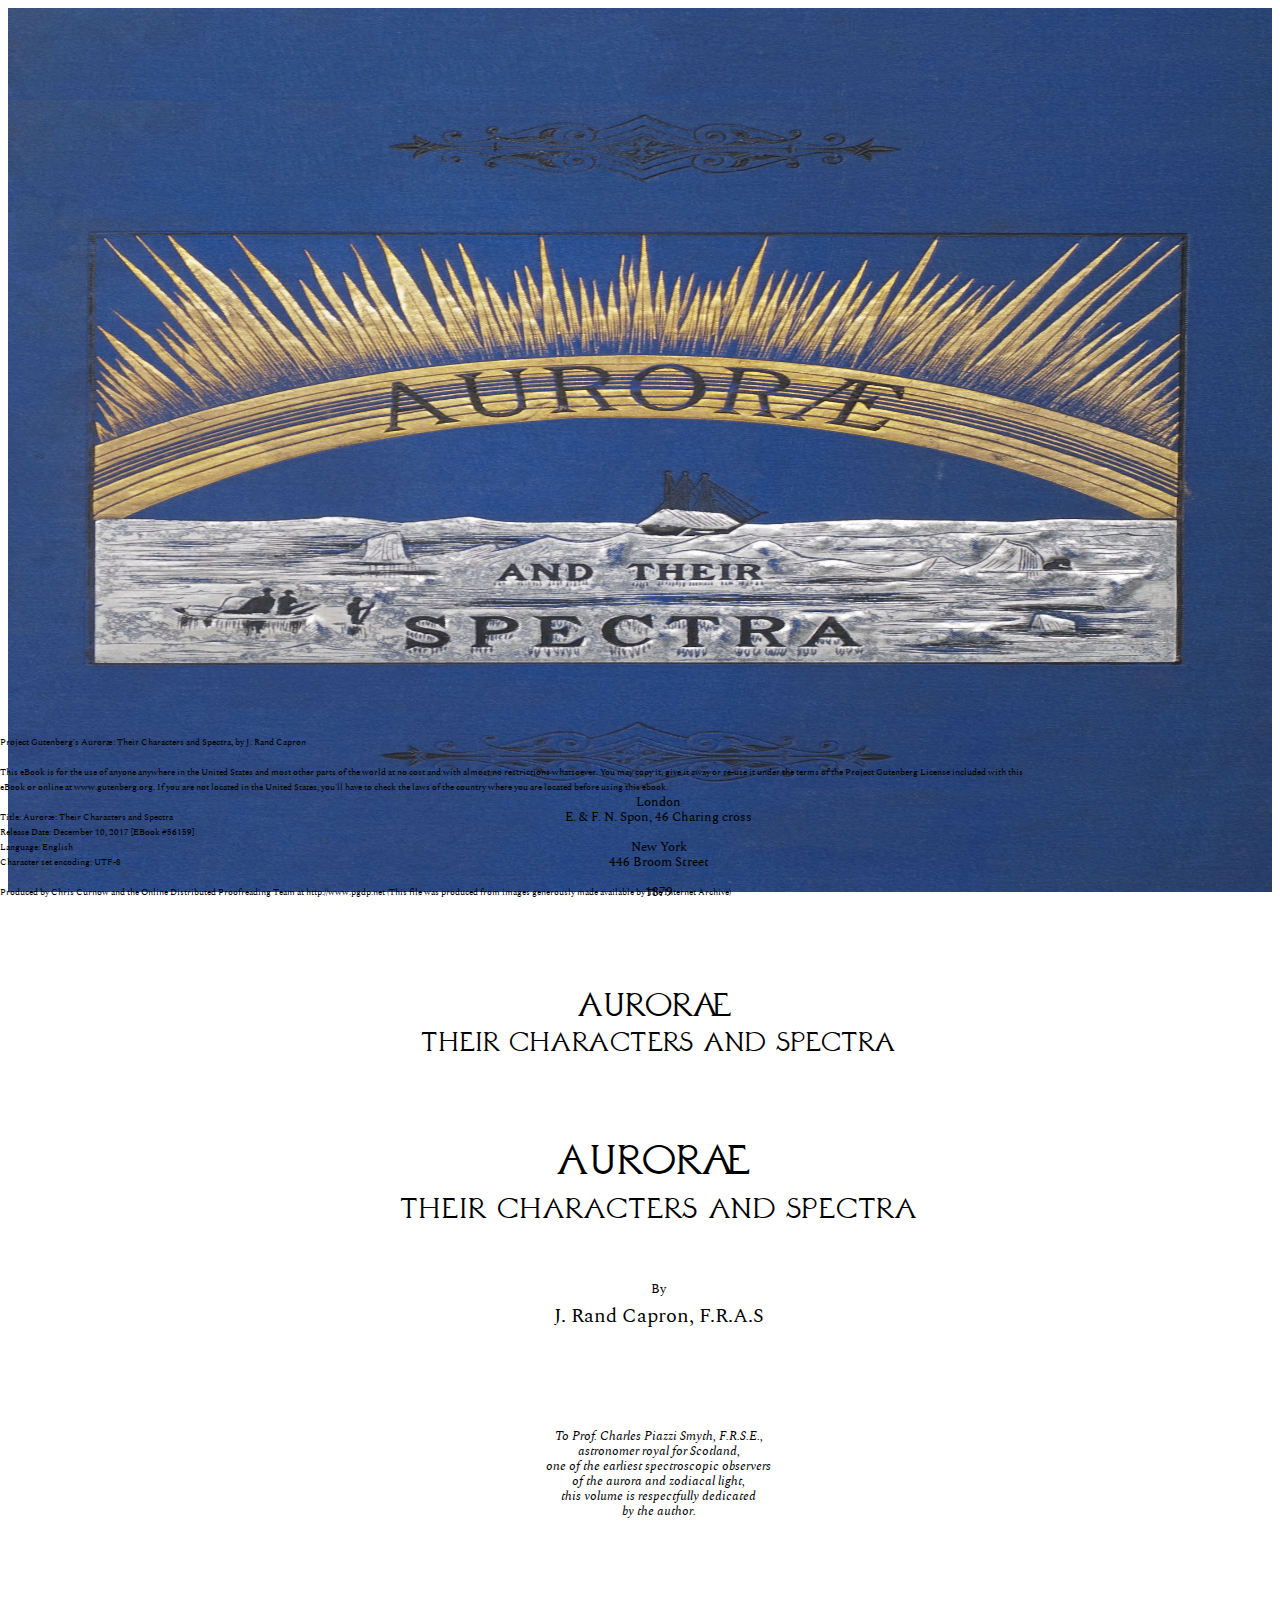
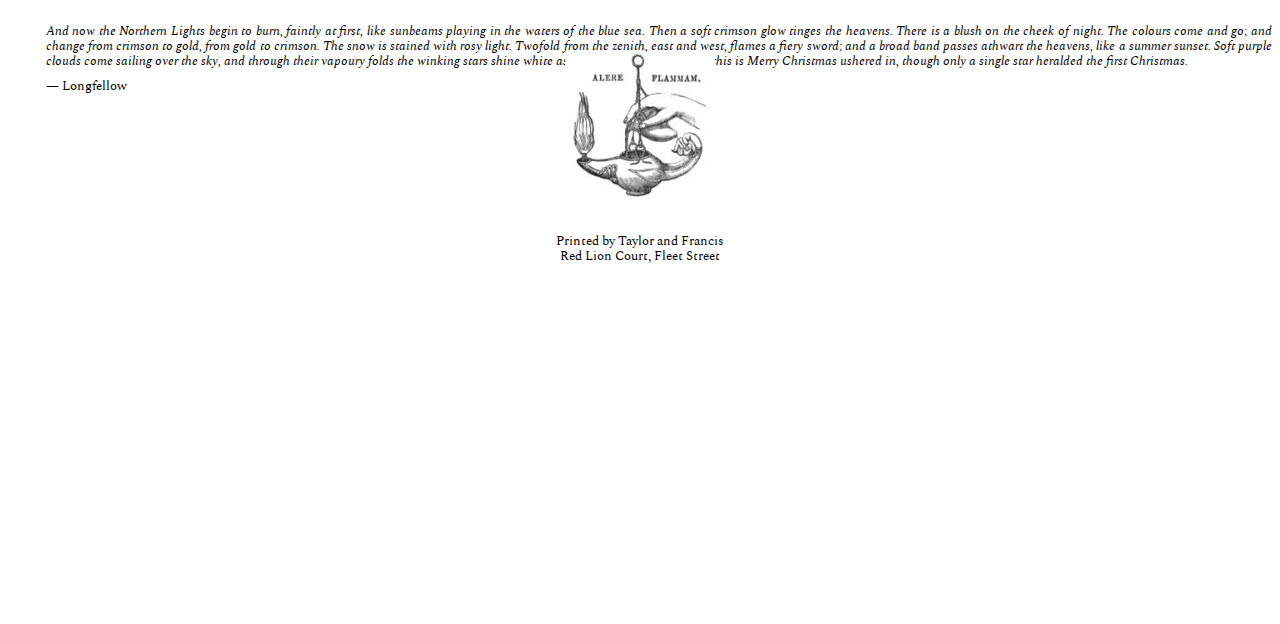
<file: short.html>
<!DOCTYPE html PUBLIC>
<html lang="en" lang="en">
	<head>
		<meta http-equiv="Content-Type" content="text/html;charset=utf-8" />
		<meta http-equiv="Content-Style-Type" content="text/css" />
		<title>Auroræ: Their Characters and Spectra.</title>
		<meta name="author" content="J. Rand Capron" />
		<meta name="subject" content="Project Gutenberg eBook" />

		<link href="book.css" rel="stylesheet" type="text/css" />

		<script>
			window.PagedConfig = {
				...window.PagedConfig,
				settings: {
					hyphenGlyph: "\u002D",
				},
			};
		</script>

		<script src="https://elliot.up.railway.app/static/pagedjs/browser.js"></script>
		<script src="https://elliot.up.railway.app/static/handler/image-loading-handler.js"></script>
		<script src="https://elliot.up.railway.app/static/handler/relative-to-absolute-static-files-handler.js"></script>

		<link
			rel="stylesheet"
			href="https://elliot.up.railway.app/static/preview.css"
			media="screen"
		/>
		<link rel="stylesheet" href="preview.css" media="screen" />

		<!-- Typos -->
		<link rel="stylesheet" href="fonts/spectral/stylesheet.css" />
		<link rel="stylesheet" href="fonts/daubenton/stylesheet.css" />
	</head>
	<body>
		<section id="cover">
			<h1>Auroræ : their characters and spectra</h1>
			<img src="images/cover.jpg" />
		</section>

		<!-- page PRE -->

		<section class="frontmatter" id="pre">
			<div id="absolute-bottom">
				<p>
					Project Gutenberg's Auroræ: Their Characters and Spectra, by J. Rand
					Capron
				</p>

				<p>
					This eBook is for the use of anyone anywhere in the United States and
					most other parts of the world at no cost and with almost no
					restrictions whatsoever. You may copy it, give it away or re-use it
					under the terms of the Project Gutenberg License included with this
					eBook or online at www.gutenberg.org. If you are not located in the
					United States, you'll have to check the laws of the country where you
					are located before using this ebook.
				</p>

				<p>
					Title: Auroræ: Their Characters and Spectra<br />

					Release Date: December 10, 2017 [EBook #56159]<br />

					Language: English<br />
					Character set encoding: UTF-8
				</p>

				<p>
					Produced by Chris Curnow and the Online Distributed Proofreading Team
					at http://www.pgdp.net (This file was produced from images generously
					made available by The Internet Archive)
				</p>
			</div>
		</section>

		<!-- page half title _________________________________________________________ -->
		<section class="frontmatter" data-type="half-title">
			<h1>
				Auroræ<br />
				<span class="smaller">Their characters and spectra</span>
			</h1>
		</section>

		<!-- page half title _________________________________________________________ -->
		<section class="frontmatter" data-type="titlepage">
			<h1>Auroræ<span class="smaller">Their characters and spectra</span></h1>

			<p id="author"><span>By</span> J. Rand Capron, F.R.A.S</p>

			<div id="editor">
				<p class="editor">London<br />E. &amp; F. N. Spon, 46 Charing cross</p>

				<p class="editor">New York<br />446 Broom Street</p>

				<p class="editor">1879</p>
			</div>
		</section>

		<!-- page copyright _________________________________________________________ -->
		<section class="frontmatter" data-type="copyright">
			<div id="flexbox">
				<img
					src="images/alere.jpg"
					width="150"
					height="150"
					alt="ALERE FLAMMAM."
				/>

				<p>
					Printed by Taylor and Francis<br />
					Red Lion Court, Fleet Street
				</p>
			</div>
		</section>

		<!-- page dedication_________________________________________________________ -->
		<section class="frontmatter" data-type="dedication">
			<p>
				To Prof. Charles Piazzi Smyth, F.R.S.E.,<br />
				astronomer royal for Scotland,<br />
				one of the earliest spectroscopic observers<br />
				of the aurora and zodiacal light,<br />
				this volume is respectfully dedicated <br />by the author.
			</p>
		</section>

		<section class="frontmatter" data-type="epigraph">
			<blockquote>
				<p>
					And now the Northern Lights begin to burn, faintly at first, like
					sunbeams playing in the waters of the blue sea. Then a soft crimson
					glow tinges the heavens. There is a blush on the cheek of night. The
					colours come and go; and change from crimson to gold, from gold to
					crimson. The snow is stained with rosy light. Twofold from the zenith,
					east and west, flames a fiery sword; and a broad band passes athwart
					the heavens, like a summer sunset. Soft purple clouds come sailing
					over the sky, and through their vapoury folds the winking stars shine
					white as silver. With such pomp as this is Merry Christmas ushered in,
					though only a single star heralded the first Christmas.
				</p>

				<p class="caption">Longfellow</p>
			</blockquote>
		</section>
	</body>
</html>
</file>
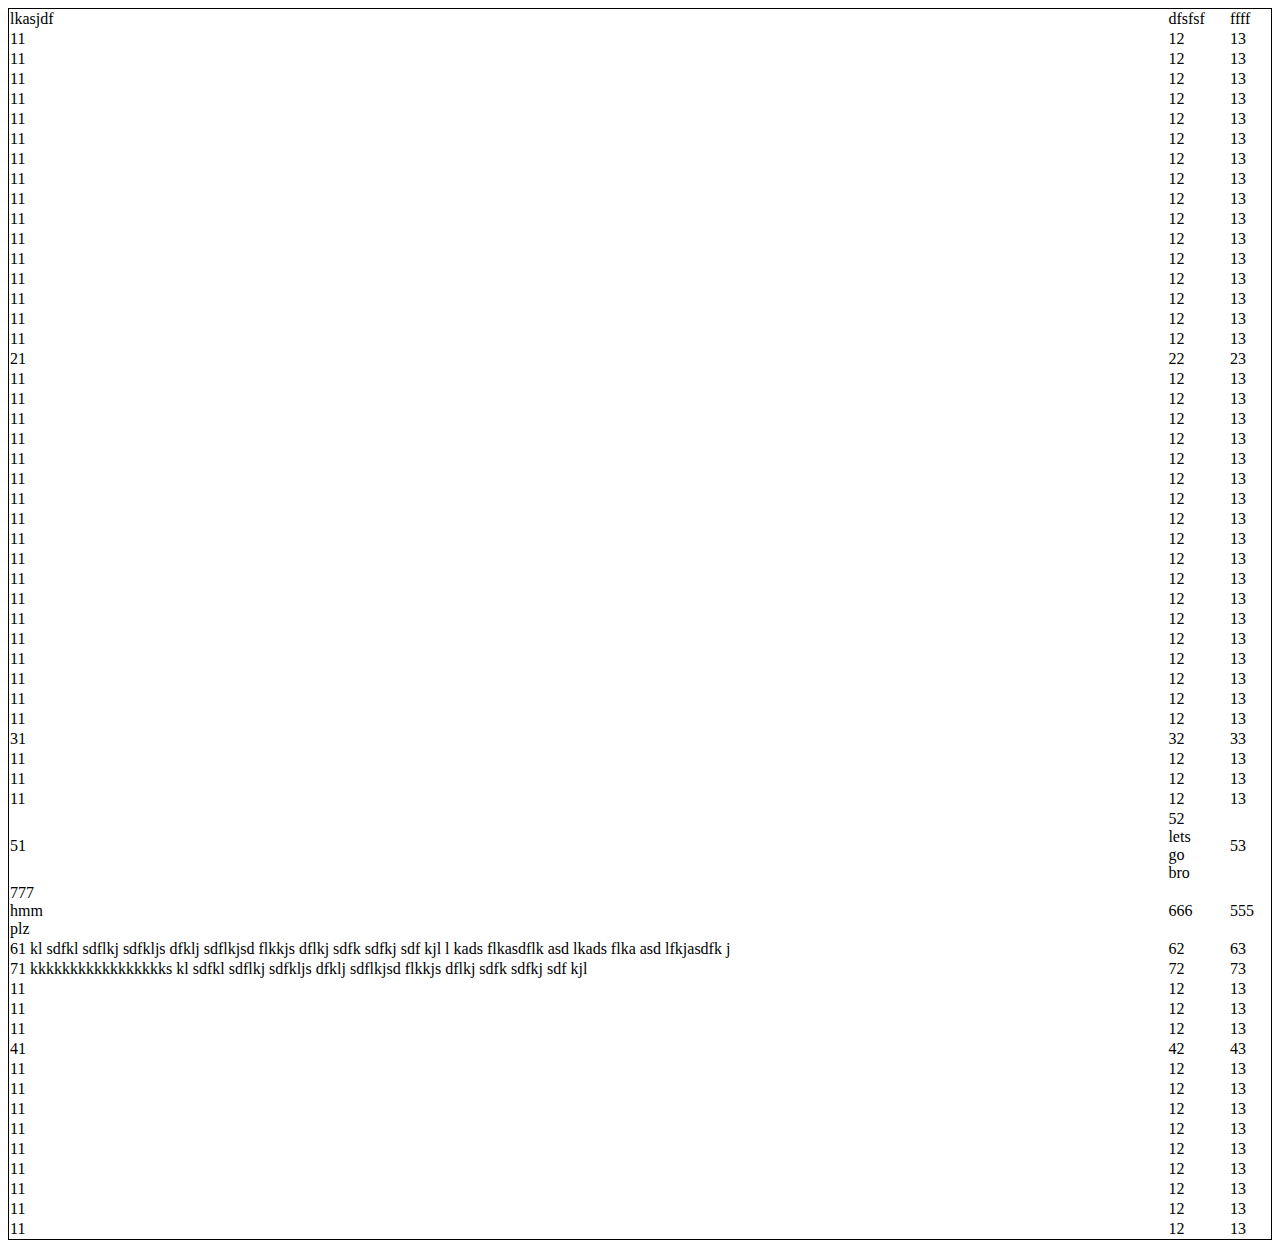
<file: tables.html>
<!DOCTYPE html PUBLIC>
<html lang="en" lang="en">
	<head>
		<meta http-equiv="Content-Type" content="text/html;charset=utf-8" />
		<meta http-equiv="Content-Style-Type" content="text/css" />
		<title>Auroræ: Their Characters and Spectra.</title>
		<meta name="author" content="J. Rand Capron" />
		<meta name="subject" content="Project Gutenberg eBook" />

		<link href="test.css" rel="stylesheet" type="text/css" />

		<script>
			function testinger() {
				const targetProperty = "break-inside";
				const targetValue = "avoid";

				const allElements = document.querySelectorAll("tbody");

				// Create an array to store matching elements
				const matchingElements = [];

				console.log(allElements);

				// Loop through all elements and check their computed styles
				allElements.forEach((element) => {
					const styles = getComputedStyle(element);
					console.log(element, styles.getPropertyValue(targetProperty));
					// Check if the property matches the desired value
					if (styles.getPropertyValue(targetProperty) === targetValue) {
						matchingElements.push(element);
					}
				});

				console.log(matchingElements);

				matchingElements.forEach((tbody) => {
					const trs = Array.from(tbody.getElementsByTagName("tr"));

					console.log(trs);

					trs.forEach((tr) => {
						console.log("yooooo");

						// Create a new node (container) to replace the moved element
						const newNode = document.createElement("tbody");

						console.log(newNode);
						console.log(tbody);
						console.log(tr);

						// Append the element to the new node

						// Replace the original element with the new node
						// parentElement.replaceChild(newNode, tr);
						newNode.appendChild(tr);
						tbody.parentNode.insertBefore(newNode, tbody);
					});

					tbody.remove();
				});
			}

			window.PagedConfig = {
				...window.PagedConfig,
				before: () => {
					return new Promise((resolve, reject) => {
						testinger();

						resolve();
					});
				},
			};
		</script>

		<script src="https://elliot.up.railway.app/static/pagedjs/browser.js"></script>
		<script src="https://elliot.up.railway.app/static/handler/relative-to-absolute-static-files-handler.js"></script>

		<link
			rel="stylesheet"
			href="https://elliot.up.railway.app/static/preview.css"
			media="screen"
		/>
		<link rel="stylesheet" href="preview.css" media="screen" />

		<!-- Typos -->
		<link rel="stylesheet" href="fonts/spectral/stylesheet.css" />
		<link rel="stylesheet" href="fonts/daubenton/stylesheet.css" />

		<!-- <script src="test.js"></script> -->
		<!-- <script src="repeat-table-header.js"></script> -->
	</head>
	<body>
		<section>
			<table>
				<thead>
					<tr>
						<td>lkasjdf</td>
						<td>dfsfsf</td>
						<td>ffff</td>
					</tr>
				</thead>
				<tbody>
					<tr>
						<td>11</td>
						<td>12</td>
						<td>13</td>
					</tr>
					<tr>
						<td>11</td>
						<td>12</td>
						<td>13</td>
					</tr>
					<tr>
						<td>11</td>
						<td>12</td>
						<td>13</td>
					</tr>
					<tr>
						<td>11</td>
						<td>12</td>
						<td>13</td>
					</tr>
					<tr>
						<td>11</td>
						<td>12</td>
						<td>13</td>
					</tr>
					<tr>
						<td>11</td>
						<td>12</td>
						<td>13</td>
					</tr>
					<tr>
						<td>11</td>
						<td>12</td>
						<td>13</td>
					</tr>
					<tr>
						<td>11</td>
						<td>12</td>
						<td>13</td>
					</tr>
					<tr>
						<td>11</td>
						<td>12</td>
						<td>13</td>
					</tr>
					<tr>
						<td>11</td>
						<td>12</td>
						<td>13</td>
					</tr>
					<tr>
						<td>11</td>
						<td>12</td>
						<td>13</td>
					</tr>
					<tr>
						<td>11</td>
						<td>12</td>
						<td>13</td>
					</tr>
					<tr>
						<td>11</td>
						<td>12</td>
						<td>13</td>
					</tr>
					<tr>
						<td>11</td>
						<td>12</td>
						<td>13</td>
					</tr>
					<tr>
						<td>11</td>
						<td>12</td>
						<td>13</td>
					</tr>
					<tr>
						<td>11</td>
						<td>12</td>
						<td>13</td>
					</tr>
					<tr>
						<td>21</td>
						<td>22</td>
						<td>23</td>
					</tr>
					<tr>
						<td>11</td>
						<td>12</td>
						<td>13</td>
					</tr>
					<tr>
						<td>11</td>
						<td>12</td>
						<td>13</td>
					</tr>
					<tr>
						<td>11</td>
						<td>12</td>
						<td>13</td>
					</tr>
					<tr>
						<td>11</td>
						<td>12</td>
						<td>13</td>
					</tr>
					<tr>
						<td>11</td>
						<td>12</td>
						<td>13</td>
					</tr>
					<tr>
						<td>11</td>
						<td>12</td>
						<td>13</td>
					</tr>
					<tr>
						<td>11</td>
						<td>12</td>
						<td>13</td>
					</tr>
					<tr>
						<td>11</td>
						<td>12</td>
						<td>13</td>
					</tr>
					<tr>
						<td>11</td>
						<td>12</td>
						<td>13</td>
					</tr>
					<tr>
						<td>11</td>
						<td>12</td>
						<td>13</td>
					</tr>
					<tr>
						<td>11</td>
						<td>12</td>
						<td>13</td>
					</tr>
					<tr>
						<td>11</td>
						<td>12</td>
						<td>13</td>
					</tr>
					<tr>
						<td>11</td>
						<td>12</td>
						<td>13</td>
					</tr>
					<tr>
						<td>11</td>
						<td>12</td>
						<td>13</td>
					</tr>
					<tr>
						<td>11</td>
						<td>12</td>
						<td>13</td>
					</tr>
					<tr>
						<td>11</td>
						<td>12</td>
						<td>13</td>
					</tr>
					<tr>
						<td>11</td>
						<td>12</td>
						<td>13</td>
					</tr>
					<tr>
						<td>11</td>
						<td>12</td>
						<td>13</td>
					</tr>
					<tr>
						<td>31</td>
						<td>32</td>
						<td>33</td>
					</tr>
					<tr>
						<td>11</td>
						<td>12</td>
						<td>13</td>
					</tr>
					<tr>
						<td>11</td>
						<td>12</td>
						<td>13</td>
					</tr>
					<tr>
						<td>11</td>
						<td>12</td>
						<td>13</td>
					</tr>
					<tr>
						<td>51</td>
						<td>52<br />lets<br />go<br />bro</td>
						<td>53</td>
					</tr>
					<tr>
						<td>777<br />hmm<br />plz</td>
						<td>666</td>
						<td>555</td>
					</tr>
					<tr>
						<td>
							61 kl sdfkl sdflkj sdfkljs dfklj sdflkjsd flkkjs dflkj sdfk sdfkj
							sdf kjl l kads flkasdflk asd lkads flka asd lfkjasdfk j
						</td>
						<td>62</td>
						<td>63</td>
					</tr>
					<tr>
						<td>
							71 kkkkkkkkkkkkkkkkks kl sdfkl sdflkj sdfkljs dfklj sdflkjsd
							flkkjs dflkj sdfk sdfkj sdf kjl
						</td>
						<td>72</td>
						<td>73</td>
					</tr>
					<tr>
						<td>11</td>
						<td>12</td>
						<td>13</td>
					</tr>
					<tr>
						<td>11</td>
						<td>12</td>
						<td>13</td>
					</tr>
					<tr>
						<td>11</td>
						<td>12</td>
						<td>13</td>
					</tr>
					<tr>
						<td>41</td>
						<td>42</td>
						<td>43</td>
					</tr>
					<tr>
						<td>11</td>
						<td>12</td>
						<td>13</td>
					</tr>
					<tr>
						<td>11</td>
						<td>12</td>
						<td>13</td>
					</tr>
					<tr>
						<td>11</td>
						<td>12</td>
						<td>13</td>
					</tr>
					<tr>
						<td>11</td>
						<td>12</td>
						<td>13</td>
					</tr>
					<tr>
						<td>11</td>
						<td>12</td>
						<td>13</td>
					</tr>
					<tr>
						<td>11</td>
						<td>12</td>
						<td>13</td>
					</tr>
					<tr>
						<td>11</td>
						<td>12</td>
						<td>13</td>
					</tr>
					<tr>
						<td>11</td>
						<td>12</td>
						<td>13</td>
					</tr>
					<tr>
						<td>11</td>
						<td>12</td>
						<td>13</td>
					</tr>
				</tbody>
			</table>
		</section>
		<script>
			// testinger();
		</script>
	</body>
</html>
</file>
<file: book.css>
html {
	--serif: "spectral", serif;
	--sans-serif: "hk-grotesk", sans-serif;
	--font-size: 13px;
	--font-size-notes: 9px;
	--line-height: 15px;
	--line-height-notes: calc(15px * 2 / 3);
	--indent: 6mm;
	--baseline: 15px;
}

@page {
	size: A5;
}

@page cover {
	margin: 0;

	/* white line fix */
	width: calc(var(--pagedjs-width) + 1px);
	background-color: #28416f;

	@top-left {
		content: none;
	}
	@top-center {
		content: none;
	}
	@top-right {
		content: none;
	}
	@bottom-left {
		content: none;
	}
}

@page: blank {
	@top-left-corner {
		content: none;
	}
	@top-left {
		content: none;
	}
	@top-center {
		content: none;
	}
	@top-right {
		content: none;
	}
	@top-right-corner {
		content: none;
	}
	@right-top {
		content: none;
	}
	@right-middle {
		content: none;
	}
	@right-bottom {
		content: none;
	}
	@bottom-right-corner {
		content: none;
	}
	@bottom-right {
		content: none;
	}
	@bottom-center {
		content: none;
	}
	@bottom-left {
		content: none;
	}
	@bottom-left-corner {
		content: none;
	}
	@left-bottom {
		content: none;
	}
	@left-middle {
		content: none;
	}
	@left-top {
		content: none;
	}
}

@page: left {
	margin-left: 22mm;
	margin-right: 14mm;
	margin-top: 73px;
	margin-bottom: 73px;

	@top-left {
		content: counter(page);
		font-weight: 400;
		font-family: var(--serif);
		font-size: var(--font-size);
		font-weight: normal;
		line-height: var(--line-height);
		vertical-align: bottom;
		margin-bottom: 14px;
		font-variant-numeric: oldstyle-nums;
	}

	@top-center {
		content: string(booktitle);
		font-weight: 400;
		font-family: var(--serif);
		font-size: var(--font-size);
		font-weight: normal;
		line-height: var(--line-height);
		vertical-align: bottom;
		margin-bottom: 14px;
		font-variant-numeric: oldstyle-nums;
		font-variant: small-caps;
		width: 85mm;
		text-align: left;
	}
}

@page: right {
	margin-left: 14mm;
	margin-right: 22mm;
	margin-top: 73px;
	margin-bottom: 73px;
	@top-right {
		content: counter(page);
		font-weight: 400;
		font-family: var(--serif);
		font-size: var(--font-size);
		font-weight: normal;
		line-height: var(--line-height);
		vertical-align: bottom;
		margin-bottom: 14px;
		font-variant-numeric: oldstyle-nums;
		text-align: right;
	}

	@top-center {
		content: element(shorter);
		vertical-align: bottom;
		text-align: right;
		margin-bottom: 1px;
		width: 85mm;
	}
}

.sidenote,
.footnote {
	display: none !important;
}

.footnote::footnote-call,
.footnote::footnote-marker {
	display: none !important;
}

.part h2,
#appendices h2,
section[data-type="half-title"],
section[data-type="titlepage"],
section[data-type="copyright"],
section[data-type="dedication"],
section[data-type="epigraph"],
#toc {
	margin-left: 10mm; /*center the page*/
}

.part h2,
#appendices h2 {
	page: part;
}

/* running elements */

#cover h1 {
	string-set: booktitle content(text);
	display: none;
}

#cover {
	page: cover;
}

#cover img {
	width: 100%;
	height: 100%;
}

.shorter {
	position: running(shorter);
	font-weight: 400;
	font-family: var(--serif);
	font-size: var(--font-size);
	font-weight: normal;
	line-height: var(--line-height);
	text-align: right;
	/* font-style: italic; */
	font-variant-numeric: oldstyle-nums;
}

/* flexbox */
section[data-type="copyright"] #flexbox {
	display: block;
	position: absolute;
	width: 100%;
	height: 100%;
	display: flex;
	flex-direction: column;
	align-items: center;
	justify-content: center;
	left: 0;
}

/* table of content */
#toc {
	counter-reset: chaptoc apptoc;
}
.toc-part a[href]::before {
	content: target-text(attr(href), before);
}

.toc-part a[href]::after,
.toc-chap a[href]::before,
.toc-part-app a[href]::before,
.toc-app a[href]::before {
	content: target-text(attr(href url), content);
}

.toc-chap {
	counter-increment: chaptoc;
}
.toc-chap::before {
	content: "Chapter " counter(chaptoc);
}

.toc-app {
	counter-increment: apptoc;
}

.toc-app::before {
	content: "Appendix " counter(apptoc);
}

.toc-chap a[href]::after,
.toc-app a[href]::after {
	content: leader(dotted) target-counter(attr(href), page);
	float: right;
}

.toc-subchap a[href]::before {
	content: target-text(attr(href)); /* pdfreactor */
}

.toc-subchap a[href]::after {
	content: target-counter(attr(href), page);
	float: right;
}

/* counters, page-breaks, figure */

a {
	color: black;
	text-decoration: none;
}

body {
	counter-reset: footnote numpart numchap numapp numplate;
	/*
  --serif: 'spectral', serif;
  --sans-serif: 'hk-grotesk', sans-serif;
  --font-size: 13px;
  --font-size-notes: 9px;
  --line-height: 15px;
  --line-height-notes: 10px;
  --indent: 6mm
  */
}

p:not(.shorter),
li,
h4:not(.h4-appe),
#appendix-e h5 {
	font-family: "spectral", serif;
	font-size: 13px;
	line-height: 15px;
	font-weight: 400;
}

p:not(.shorter),
li {
	text-indent: 6mm;
	text-align: justify;
	margin: 0;
	orphans: 2;
	widows: 2;
	hyphens: auto;
	hyphenate-before: 4;
	hyphenate-after: 3;
}

.greek {
	font-size: 0.9em;
}

h1,
h2,
h3,
.h4-appe {
	font-family: "daubenton";
	font-weight: normal;
	margin-top: 0;
	margin-bottom: 0;
}

#cover h1 {
	color: transparent;
}

.titlechapter + p,
.shorter + p,
h2 + p,
h3 + p,
h4 + p,
h5 + p,
h6 + p,
h3 + div + p,
h4 + div + p,
h2 + span + p,
h3 + span + p,
h4 + span + p,
h5 + span + p,
h6 + span + p,
table + p,
.center + p,
.note-titre + p,
.center,
.separator + p {
	text-indent: 0 !important;
}

.center + p {
	margin-top: 15px;
}

h3,
h2 {
	display: block;
	height: 47.7mm; /* 63.5mm - 15.8mm */
	padding-top: 15.8mm;
	font-size: 18px; /* 21 */
	line-height: 23px;
	text-align: center;
	width: 80%;
	margin: 0 auto;
}

.part h2 {
	text-transform: uppercase;
}

.part h2 {
	counter-increment: numpart;
}

.part h2:before {
	content: "– Part " counter(numpart, upper-roman) " –";
}

.chapter .titlechapter {
	counter-increment: numchap;
}

.chapter .titlechapter:before {
	content: "– " counter(numchap) " –";
}

.appendix .titleapp {
	counter-increment: numapp;
}

.appendix .titleapp:before {
	content: "– Appendix " counter(numapp, upper-alpha) " –";
}

h3:before,
h2:before {
	display: block;
	font-size: 13px;
	line-height: 15px;
	margin-bottom: 9px;
}

h4:not(.h4-appe),
#appendix-e h5 {
	margin-top: 0;
	margin-bottom: 0;
	padding-top: 7px;
	padding-bottom: 8px;
	margin-top: 15px;
	font-style: italic;
}

h4:not(.h4-appe) {
	text-align: left;
}

table caption {
	font-family: "spectral", serif;
	font-size: 0.7em;
	line-height: 15px;
	font-weight: 400;
	padding-top: 10px;
	padding-bottom: 5px;
	/* padding-top + padding-bottom : 15px;*/
	margin-top: 15px;
	text-align: center;
}

.center {
	text-align: center !important;
}

.separator {
	display: block;
	height: 15px;
}

/* sidenote */

.sidenote {
	font-family: "hk-grotesk", sans-serif;
	font-size: 9px;
	line-height: 10px;
	font-weight: 600 !important;
	margin-top: 3px;
	/* break-inside: avoid; */
	hyphens: none !important;
}

/* Footnotes */

.footnote {
	float: footnote;
	padding-left: 6mm;
	font-size: 9px;
	line-height: 10px;
	text-indent: 0px !important;
}

.footnote::footnote-call,
.footnote::footnote-marker {
	vertical-align: inherit;
	font-family: "hk-grotesk", sans-serif;
	font-weight: 600;
}

.footnote::footnote-marker {
	display: inline-block;
	width: 0mm;
	position: relative;
	left: -6mm;
}

.footnote::footnote-call {
	content: counter(footnote);
	position: relative;
	top: -3px;
}

/* frontmatter */

#absolute-bottom {
	position: absolute;
	bottom: 0;
	left: 0;
	width: 80%;
}

#absolute-bottom p {
	font-family: "spectral", sans-serif;
	text-align: left;
	font-size: 9px;
	text-indent: 0;
	margin-top: 15px;
}

section[data-type="half-title"] h1 {
	margin-top: 95px;
	text-align: center;
}

section[data-type="half-title"] h1 .smaller {
	font-size: 0.8em !important;
	display: block;
	margin-top: 5px;
}

section[data-type="titlepage"] h1 {
	font-size: 40px;
	text-align: center;
	margin-top: 83px;
	line-height: 44px;
}

section[data-type="titlepage"] h1 .smaller {
	display: block;
	font-size: 0.7em !important;
	line-height: 30px !important;
	margin-top: 11px;
}

section[data-type="titlepage"] #editor {
	position: absolute;
	bottom: 0;
	left: 0;
	margin-left: 5mm;
	width: 100%;
}

section[data-type="titlepage"] #author {
	margin-top: 58px;
	text-align: center !important;
	text-indent: 0 !important;
	font-size: 20px !important;
}

section[data-type="titlepage"] #author span {
	display: block;
	margin-bottom: 12px;
	font-size: 13px !important;
	display: block;
}

section[data-type="titlepage"] #editor p {
	text-align: center !important;
	text-indent: 0 !important;
	margin-top: 15px;
}

section[data-type="copyright"] p {
	text-indent: 0 !important;
	text-align: center !important;
	margin-top: 32px;
	margin-bottom: 32px;
}

section[data-type="dedication"],
section[data-type="epigraph"] {
	margin-top: 105px;
}

section[data-type="epigraph"] blockquote {
	margin: 0;
	padding: 0;
}

section[data-type="dedication"] p,
section[data-type="epigraph"] blockquote p {
	text-indent: 0 !important;
	font-style: italic;
}

section[data-type="dedication"] p {
	text-align: center !important;
}

section[data-type="epigraph"] .caption {
	font-style: normal;
	padding-top: 10px;
	padding-bottom: 20px;
}

section[data-type="epigraph"] .caption:before {
	content: "— ";
	font-style: normal;
}

/* Page break */

#cover {
	page-break-after: always;
}

#pre {
	page-break-after: always;
}

section[data-type="half-title"],
section[data-type="titlepage"],
section[data-type="epigraph"] {
	page-break-before: right;
	page-break-after: always;
}

section[data-type="copyright"] {
	page-break-before: always;
	page-break-after: always;
}

#toc {
	page-break-before: right;
	page-break-after: always;
}

.list-plates {
	page-break-before: right;
	page-break-after: always;
}

.part {
	page-break-before: right;
	page-break-after: always;
}

.part h2 {
	page-break-after: always;
}

.part h3 {
	page-break-before: right;
}

.chapter,
.preface,
.introduction,
#appendices,
.appendix {
	page-break-before: right;
	page-break-after: always;
}

figure {
	/* break-inside: avoid; */
	page-break-inside: avoid;
}

.dedication {
	page-break-before: always;
	page-break-after: always;
}

/* table of content */

.toc-part,
.toc-chap,
.toc-subchap,
.toc-app {
	/* break-inside: avoid; */
}

#toc ul {
	margin-top: 50px;
	list-style: none;
	padding: 0;
}

#toc li {
	text-indent: 0 !important;
	text-align: left !important;
}

.toc-part a[href]::before,
.toc-part a[href]::after,
.toc-part-app a[href]::before {
	display: block;
	text-align: center;
	text-transform: uppercase;
}

.toc-part {
	margin-bottom: 30px;
}

.toc-part:first-of-type {
	margin-bottom: 0px;
}

.toc-chap,
.toc-app {
	margin-bottom: 15px;
	margin-top: 15px;
}

.toc-subchap + .toc-chap {
	margin-top: 30px;
}

.toc-chap a,
.toc-app a {
	display: block;
}

.toc-subchap {
	font-style: italic;
	margin-left: 6mm;
}

/* Tables */

td,
th {
	font-size: 9px;
	line-height: 10px;
	font-weight: normal;
	text-indent: 0px !important;
}

table {
	border-collapse: collapse;
	margin: 0 auto;
	box-decoration-break: slice;
	margin-top: 15px;
	margin-bottom: 15px;
}

h5 + table {
	margin-top: -15px !important;
	break-inside: avoid;
}

table {
	break-inside: avoid;
}
table:not(.table-noborder),
th {
	border: solid 1pt black;
}

th,
td {
	padding-left: 6px;
	padding-right: 6px;
}

th {
	padding-top: 6px;
	padding-bottom: 6px;
}

td {
	vertical-align: top;
}

table tr:nth-of-type(2) td,
#table-appc-01 tr:nth-of-type(2) td {
	padding-top: 6px;
}

table tr:last-of-type td,
#table-appc-01 tr:last-of-type td {
	padding-bottom: 6px;
}

.borders td {
	border-right: thin solid black;
}

.bt {
	border-top: thin solid black;
}

.bb {
	border-bottom: thin solid black;
}

.bl {
	border-left: thin solid black;
}

.borders .nobr {
	border-right: none;
}

.tdr {
	text-align: right;
}

/* Appendix */

.note-titre {
	position: relative;
	top: -90px !important;
	text-align: center !important;
	width: 70%;
	hyphens: none !important;
	margin: 0 auto;
}

#appendix-a p {
	text-indent: -6mm !important;
	padding-left: 6mm;
}

#appendix-d table {
	width: 80%;
	margin-left: auto;
	margin-right: auto;
	/* break-inside: avoid; */
}

#appendix-e {
	counter-reset: h4appe;
}

.h4-appe {
	font-size: 0.7em;
	line-height: 15px;
	margin: 30px auto 15px auto;
	text-align: center !important;
	counter-increment: h4appe;
	width: 85%;
}

.h4-appe:before {
	content: counter(h4appe, upper-roman) ". ";
}

#appendix-e h5 {
	counter-reset: table-caption;
	counter-increment: h5-appe;
}

#appendix-e h5:before {
	content: counter(h5-appe, decimal) ". ";
}

#appendix-e table caption {
	counter-increment: table-caption;
}

#appendix-e table {
	width: 80%;
}

#appendix-e table caption:before {
	content: counter(table-caption, lower-alpha) ". ";
}

#appendix-e h5 + table {
	margin-top: 0;
	padding-top: 0;
}
</file>
<file: preview.css>
:root {
	--pages-column-gap: 2mm;
	--pages-row-gap: 5mm;
}

.pagedjs_first_page {
	margin-left: 0;
}

.pagedjs_pages {
	width: auto;
	max-width: calc((var(--pagedjs-width) * 2) + (var(--pages-column-gap) * 2));
	column-gap: var(--pages-column-gap);
	justify-content: center;
}

.pagedjs_page {
	margin-top: var(--pages-row-gap);
}
</file>
<file: fonts/spectral/stylesheet.css>
/*! Generated by Font Squirrel (https://www.fontsquirrel.com) on January 29, 2018 */

@font-face {
	font-family: "spectral";
	src: url("spectral-regular-webfont.woff2") format("woff2"),
		url("spectral-regular-webfont.woff") format("woff");
	font-weight: normal;
	font-style: normal;
}

@font-face {
	font-family: "spectral";
	src: url("spectral-italic-webfont.woff2") format("woff2"),
		url("spectral-italic-webfont.woff") format("woff");
	font-weight: 400;
	font-style: italic;
}
</file>
<file: fonts/daubenton/stylesheet.css>
@font-face {
	font-family: "daubenton";
	src: url("daubentonwebfont.woff") format("woff"),
		url("daubentonwebfont.ttf") format("truetype"),
		url("daubentonwebfont.svg") format("svg");
	font-weight: normal;
	font-style: normal;
}
</file>
<file: test.css>
table {
	border-collapse: collapse;
	border-spacing: 0;
	width: 100%;
	border: 1px solid black;
}

/* tbody  */
tbody {
	break-inside: avoid;
}
</file>
